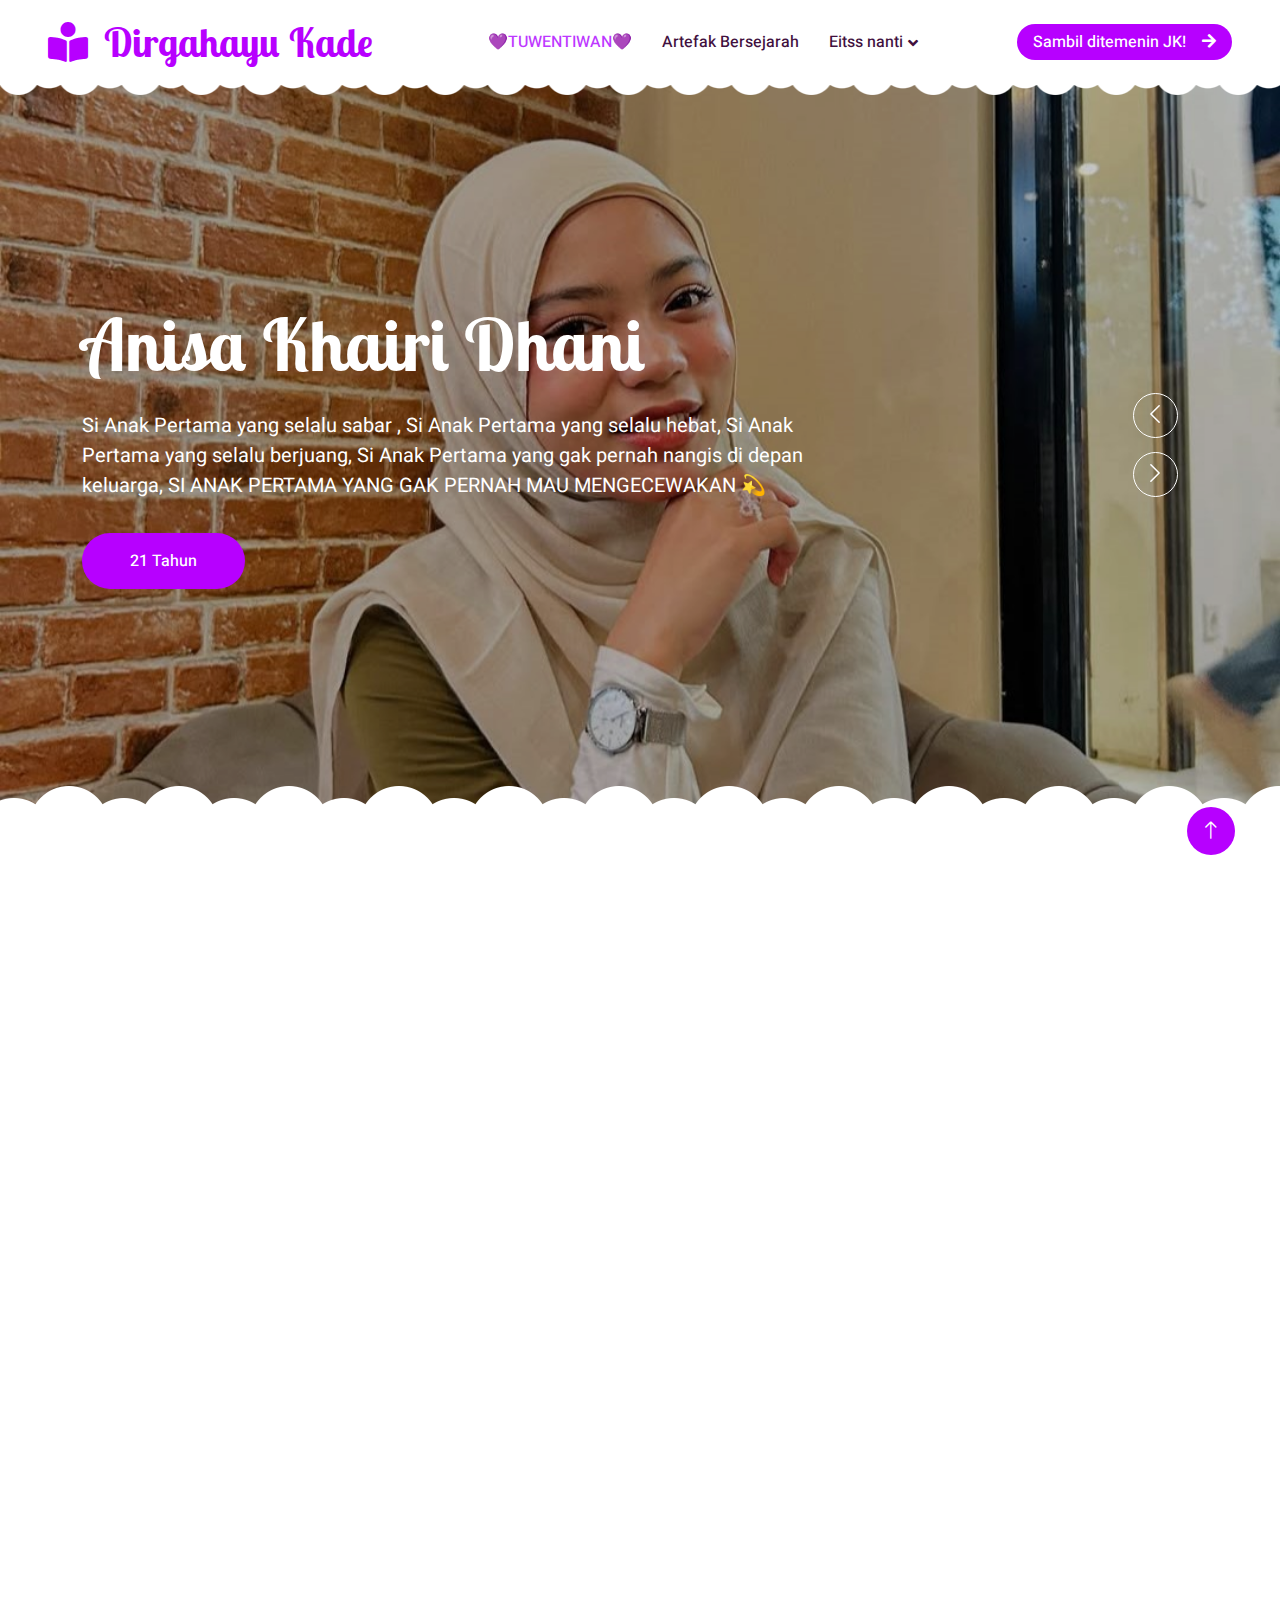
<file: index.html>
<!DOCTYPE html>
<html lang="en">

<head>
    <meta charset="utf-8">
    <title>KADE EIGHT ULANG TAHUN 💛</title>
    <meta content="width=device-width, initial-scale=1.0" name="viewport">
    <meta content="" name="keywords">
    <meta content="" name="description">

    <!-- Favicon -->
    <link href="img/favicon.ico" rel="icon">

    <!-- Google Web Fonts -->
    <link rel="preconnect" href="https://fonts.googleapis.com">
    <link rel="preconnect" href="https://fonts.gstatic.com" crossorigin>
    <link href="https://fonts.googleapis.com/css2?family=Heebo:wght@400;500;600&family=Inter:wght@600&family=Lobster+Two:wght@700&display=swap" rel="stylesheet">
    
    <!-- Icon Font Stylesheet -->
    <link href="https://cdnjs.cloudflare.com/ajax/libs/font-awesome/5.10.0/css/all.min.css" rel="stylesheet">
    <link href="https://cdn.jsdelivr.net/npm/bootstrap-icons@1.4.1/font/bootstrap-icons.css" rel="stylesheet">

    <!-- Libraries Stylesheet -->
    <link href="lib/animate/animate.min.css" rel="stylesheet">
    <link href="lib/owlcarousel/assets/owl.carousel.min.css" rel="stylesheet">

    <!-- Customized Bootstrap Stylesheet -->
    <link href="css/bootstrap.min.css" rel="stylesheet">

    <!-- Template Stylesheet -->
    <link href="css/style.css" rel="stylesheet">
</head>

<body>
    <div class="container-xxl bg-white p-0">
        <!-- Spinner Start -->
        <div id="spinner" class="show bg-white position-fixed translate-middle w-100 vh-100 top-50 start-50 d-flex align-items-center justify-content-center">
            <div class="spinner-border text-primary" style="width: 3rem; height: 3rem;" role="status">
                <span class="sr-only">Loading...</span>
            </div>
        </div>
        <!-- Spinner End -->


        <!-- Navbar Start -->
        <nav class="navbar navbar-expand-lg bg-white navbar-light sticky-top px-4 px-lg-5 py-lg-0">
            <a href="index.html" class="navbar-brand">
                <h1 class="m-0 text-primary"><i class="fa fa-book-reader me-3"></i>Dirgahayu Kade</h1>
            </a>
            <button type="button" class="navbar-toggler" data-bs-toggle="collapse" data-bs-target="#navbarCollapse">
                <span class="navbar-toggler-icon"></span>
            </button>
            <div class="collapse navbar-collapse" id="navbarCollapse">
                <div class="navbar-nav mx-auto">
                    <a href="index.html" class="nav-item nav-link active">💜TUWENTIWAN💜</a>
                    <a href="about.html" class="nav-item nav-link">Artefak Bersejarah</a>
                    <!-- <a href="classes.html" class="nav-item nav-link">Teachers</a> -->
                    <div class="nav-item dropdown">
                        <a href="#" class="nav-link dropdown-toggle" data-bs-toggle="dropdown">Eitss nanti</a>
                        <div class="dropdown-menu rounded-0 rounded-bottom border-0 shadow-sm m-0">
                            <a href="" class="dropdown-item">Eitss nanti</a>
                            <a href="" class="dropdown-item">Eitss nanti</a>
                            <a href="" class="dropdown-item">Eitss nanti</a>
                          <!--  <a href="appointment.html" class="dropdown-item">Make Appointment</a>
                            <a href="testimonial.html" class="dropdown-item">Testimonial</a>
                            <a href="404.html" class="dropdown-item">404 Error</a> -->
                        </div>
                    </div>
                    <!-- <a href="contact.html" class="nav-item nav-link">Contact Us</a> -->
                </div>
                <a href="https://youtu.be/dj0MgHYbFYI?si=7fsbF20L0xLS-o0Q" class="btn btn-primary rounded-pill px-3 d-none d-lg-block">Sambil ditemenin JK!<i class="fa fa-arrow-right ms-3"></i></a>
            </div>
        </nav>
        <!-- Navbar End -->


        <!-- Carousel Start -->
        <div class="container-fluid p-0 mb-5">
            <div class="owl-carousel header-carousel position-relative">
                <div class="owl-carousel-item position-relative">
                    <img class="img-fluid" src="img/kade1.jpg" alt=""> 
                    <div class="position-absolute top-0 start-0 w-100 h-100 d-flex align-items-center" style="background: rgba(0, 0, 0, .2);">
                        <div class="container">
                            <div class="row justify-content-start">
                                <div class="col-10 col-lg-8">
                                    <h1 class="display-2 text-white animated slideInDown mb-4">Anisa Khairi Dhani</h1>
                                    <p class="fs-5 fw-medium text-white mb-4 pb-2">Si Anak Pertama yang selalu sabar , Si Anak Pertama yang selalu hebat, Si Anak Pertama yang selalu berjuang, Si Anak Pertama yang gak pernah nangis di depan keluarga, SI ANAK PERTAMA YANG GAK PERNAH MAU MENGECEWAKAN 💫 </p>
                                    <a href="about.html" class="btn btn-primary rounded-pill py-sm-3 px-sm-5 me-3 animated slideInLeft">21 Tahun</a>
                                    <!-- <a href="classes.html" class="btn btn-dark rounded-pill py-sm-3 px-sm-5 animated slideInRight">Our Classes</a> -->
                                </div>
                            </div>
                        </div>
                    </div>
                </div>
                <div class="owl-carousel-item position-relative">
                    <img class="img-fluid" src="img/kade2.jpg" alt="">
                    <div class="position-absolute top-0 start-0 w-100 h-100 d-flex align-items-center" style="background: rgba(0, 0, 0, .2);">
                        <div class="container">
                            <div class="row justify-content-start">
                                <div class="col-10 col-lg-8">
                                    <h1 class="display-2 text-white animated slideInDown mb-4">Anisa Khairi Dhani</h1>
                                    <p class="fs-5 fw-medium text-white mb-4 pb-2">Ini dia, segala hal dilakuin gak ada setopnya, orangnya gak pernah banget bersikap "cold" asli dah, selalu senyum di setiap keadaan, selalu melakukan hal dengan maksimal, SUMPAH BANGGA BANGET GW SAMA KEMBANG BUNGA BOJONG INI🔥</p>
                                    <a href="about.html" class="btn btn-primary rounded-pill py-sm-3 px-sm-5 me-3 animated slideInLeft">21 Tahun</a>
                                    <!-- <a href="classes.html" class="btn btn-dark rounded-pill py-sm-3 px-sm-5 animated slideInRight">Our Classes</a> -->
                                </div>
                            </div>
                        </div>
                    </div>
                </div>
            </div>
        </div>
        <!-- Carousel End -->

        <!-- About Start -->
        <div class="container-xxl py-5">
            <div class="container">
                <div class="row g-5 align-items-center">
                    <div class="col-lg-6 wow fadeInUp" data-wow-delay="0.1s">
                        <h1 class="mb-4">Word Word buat Kade🤩</h1>
                        <p style="text-align: justify;">Ya ampun akhirnya 21 tahun dek! gw setiap ngeliat lu bawaannya kek "jir ni anak keren banget ga pernah ada jeda" kaya gas terosss, ga cuma jalan" yang gas tapi pengalaman, kerja keras, dan segala aspek dah, gokil cok ni anak. Seneng banget gweh di bulan" 2025 ini kita bisa spending time lebih banyak huhu senang sekali, gw belajar banyak hal loh dari lu, mulai dari soft spoken, manner, klakson, sampe toxic di jalanan wkwk.</p>
                        <p style="text-align: justify;" class="mb-4">Selamat bertambah usia ya eit, semoga di umur 21 tahun ini, lu semakin diberi kelancaran, dilancarkan rezekinya, semakin <i>pretty</i>, selalu membanggakan orang tua, lulus tepat waktu, dan yang penting selalu menjadi kebanggan keluarga dan beztie yang baikk. Thankss loh eit lo udah selalu support dalam banyak hal dan menjadi salah satu orang dalam menuju kesuksesan gww, LOPE EITTT 💜✨ </p>
                        <div class="row g-4 align-items-center"> 
                            <div class="col-sm-6">
                              <a class="btn btn-primary rounded-pill py-3 px-5" href="about.html">Pencet GWW :3</a>
                            </div>
                            <div class="col-sm-6">
                                <div class="d-flex align-items-center">
                                    <img class="rounded-circle flex-shrink-0" src="img/kade3.jpg" alt="" style="width: 45px; height: 45px;">
                                    <div class="ms-3">
                                        <h6 class="text-primary mb-1">Anisa Khairi Dhani</h6>
                                        <small>Menteri Kelautan</small> ->
                                    </div>
                                </div>
                            </div>
                        </div>
                    </div>
                    <div class="col-lg-6 about-img wow fadeInUp" data-wow-delay="0.5s">
                        <div class="row">
                            <div class="col-12 text-center">
                                <img class="img-fluid w-75 rounded-circle bg-light p-3" src="img/kade4.jpg" alt="">
                            </div>
                            <div class="col-6 text-start" style="margin-top: -150px;">
                                <img class="img-fluid w-100 rounded-circle bg-light p-3" src="img/eit1.jpg" alt="">
                            </div>
                            <div class="col-6 text-end" style="margin-top: -150px;">
                                <img class="img-fluid w-100 rounded-circle bg-light p-3" src="img/bareng9.jpg" alt="">
                            </div>
                        </div>
                    </div>
                </div>
            </div>
        </div>
        <!-- About End -->

        <!-- Facilities Start -->
        <div class="container-xxl py-5">
            <div class="container">
                <div class="text-center mx-auto mb-5 wow fadeInUp" data-wow-delay="0.1s" style="max-width: 600px;">
                    <h1 class="mb-3">Kade pengennya...</h1>
                    <p>Katanya sih dia mau</p>
                </div>
                <div class="row g-4">
                    <div class="col-lg-3 col-sm-6 wow fadeInUp" data-wow-delay="0.1s">
                        <div class="facility-item">
                            <div class="facility-icon bg-primary">
                                <span class="bg-primary"></span>
                                <i class="fa fa-bus-alt fa-3x text-primary"></i>
                                <span class="bg-primary"></span>
                            </div>
                            <div class="facility-text bg-primary">
                                <h3 class="text-primary mb-3">Pindah ke Malaysia</h3>
                                <p class="mb-0">Kalo kata gw sih gasin ye, 2 tahun lagi bisa lah ya, eh apa setahun lagi?</p>
                            </div>
                        </div>
                    </div>
                    <div class="col-lg-3 col-sm-6 wow fadeInUp" data-wow-delay="0.3s">
                        <div class="facility-item">
                            <div class="facility-icon bg-success">
                                <span class="bg-success"></span>
                                <i class="fa fa-futbol fa-3x text-success"></i>
                                <span class="bg-success"></span>
                            </div>
                            <div class="facility-text bg-success">
                                <h3 class="text-success mb-3">Jadi Ambassador Wardah</h3>
                                <p class="mb-0">@wardah tolong dong gadis segacor ini masa ga lo tengok</p>
                            </div>
                        </div>
                    </div>
                    <div class="col-lg-3 col-sm-6 wow fadeInUp" data-wow-delay="0.5s">
                        <div class="facility-item">
                            <div class="facility-icon bg-warning">
                                <span class="bg-warning"></span>
                                <i class="fa fa-home fa-3x text-warning"></i>
                                <span class="bg-warning"></span>
                            </div>
                            <div class="facility-text bg-warning">
                                <h3 class="text-warning mb-3">MOBIL DARI DUIT SEDNIRI COI</h3>
                                <p class="mb-0">yok lah kita kan udah berprogress banget ini otw...</p>
                            </div>
                        </div>
                    </div>
                    <div class="col-lg-3 col-sm-6 wow fadeInUp" data-wow-delay="0.7s">
                        <div class="facility-item">
                            <div class="facility-icon bg-info">
                                <span class="bg-info"></span>
                                <i class="fa fa-chalkboard-teacher fa-3x text-info"></i>
                                <span class="bg-info"></span>
                            </div>
                            <div class="facility-text bg-info">
                                <h3 class="text-info mb-3">SKRIPSI DAN JEPANG</h3>
                                <p class="mb-0">SEMOGA PROGRESS PERJALANAN INI SEPERTI JALAN TOL🛣️</p>
                            </div>
                        </div>
                    </div>
                </div>
            </div>
        </div>
        <!-- Facilities End -->


        


        <!-- Call To Action Start
        <div class="container-xxl py-5">
            <div class="container">
                <div class="bg-light rounded">
                    <div class="row g-0">
                        <div class="col-lg-6 wow fadeIn" data-wow-delay="0.1s" style="min-height: 400px;">
                            <div class="position-relative h-100">
                                <img class="position-absolute w-100 h-100 rounded" src="img/call-to-action.jpg" style="object-fit: cover;">
                            </div>
                        </div>
                        <div class="col-lg-6 wow fadeIn" data-wow-delay="0.5s">
                            <div class="h-100 d-flex flex-column justify-content-center p-5">
                                <h1 class="mb-4">Become A Teacher</h1>
                                <p class="mb-4">Tempor erat elitr rebum at clita. Diam dolor diam ipsum sit. Aliqu diam amet diam et eos.
                                    Clita erat ipsum et lorem et sit, sed stet lorem sit clita duo justo magna dolore erat amet
                                </p>
                                <a class="btn btn-primary py-3 px-5" href="">Get Started Now<i class="fa fa-arrow-right ms-2"></i></a>
                            </div>
                        </div>
                    </div>
                </div>
            </div>
        </div>
        Call To Action End -->


        <!-- Classes Start -->
        <div class="container-xxl py-5">
            <div class="container">
                <div class="text-center mx-auto mb-5 wow fadeInUp" data-wow-delay="0.1s" style="max-width: 600px;">
                    <h1 class="mb-3">Core Memory</h1>
                    <p>Udah 9 tahun kenal ni anak, ada aja kelakuannya coy!</p>
                </div>
                <div class="row g-4">
                    <div class="col-lg-4 col-md-6 wow fadeInUp" data-wow-delay="0.1s">
                        <div class="classes-item">
                            <div class="bg-light rounded-circle w-75 mx-auto p-3">
                                <img class="img-fluid rounded-circle" src="img/jebol.jpg" alt="">
                            </div>
                            <div class="bg-light rounded p-4 pt-5 mt-n5">
                                <a class="d-block text-center h3 mt-3 mb-4" href="">Sepatu Jebol</a>
                                <div class="d-flex align-items-center justify-content-between mb-4">
                                    <div class="d-flex align-items-center">
                                        <!-- <img class="rounded-circle flex-shrink-0" alt="" style="width: 45px; height: 45px;"> -->
                                        <div class="ms-3">
                                            <h6 class="text-primary mb-1"></h6>
                                            <small></small>
                                        </div>
                                    </div>
                                   <!-- <span class="bg-primary text-white rounded-pill py-2 px-3" href="">$99</span> -->
                                </div>
                                <div class="row g-1">
                                    <div class="col-4">
                                        <div class="border-top border-3 border-primary pt-2">
                                            <h6 class="text-primary mb-1">Profesi:</h6>
                                            <small>ANAK BDP </small>
                                        </div>
                                    </div>
                                    <div class="col-4">
                                        <div class="border-top border-3 border-success pt-2">
                                            <h6 class="text-success mb-1">Pengalaman:</h6>
                                            <small>Sol Sepatu Lepas Abis Nyemplung Kolam</small>
                                        </div>
                                    </div>
                                    <div class="col-4">
                                        <div class="border-top border-3 border-warning pt-2">
                                            <h6 class="text-warning mb-1">Ulasan:</h6>
                                            <small>4.2</small>
                                        </div>
                                    </div>
                                </div>
                            </div>
                        </div>
                    </div>
                    <div class="col-lg-4 col-md-6 wow fadeInUp" data-wow-delay="0.3s">
                        <div class="classes-item">
                            <div class="bg-light rounded-circle w-75 mx-auto p-3">
                                <img class="img-fluid rounded-circle" src="img/kade5.jpg" alt="">
                            </div>
                            <div class="bg-light rounded p-4 pt-5 mt-n5">
                                <a class="d-block text-center h3 mt-3 mb-4" href="">Perwakilan Jurusan COI</a>
                                <div class="d-flex align-items-center justify-content-between mb-4">
                                    <div class="d-flex align-items-center">
                                        <!-- <img class="rounded-circle flex-shrink-0" src="img/rischaprof.jpg" alt="" style="width: 45px; height: 45px;"> -->
                                        <div class="ms-3">
                                            <h6 class="text-primary mb-1"></h6>
                                            <small></small>
                                        </div>
                                    </div>
                                    <!-- <span class="bg-primary text-white rounded-pill py-2 px-3" href="">$99</span> -->
                                </div>
                                <div class="row g-1">
                                    <div class="col-4">
                                        <div class="border-top border-3 border-primary pt-2">
                                            <h6 class="text-primary mb-1">Profesi:</h6>
                                            <small>Miss IPB</small>
                                        </div>
                                    </div>
                                    <div class="col-4">
                                        <div class="border-top border-3 border-success pt-2">
                                            <h6 class="text-success mb-1">Pengalaman:</h6>
                                            <small>Jadi Miss IPB, besoknya langsung masuk kampus pagi</small>
                                        </div>
                                    </div>
                                    <div class="col-4">
                                        <div class="border-top border-3 border-warning pt-2">
                                            <h6 class="text-warning mb-1">Ulasan:</h6>
                                            <small>4.7</small>
                                        </div>
                                    </div>
                                </div>
                            </div>
                        </div>
                    </div>
                    <div class="col-lg-4 col-md-6 wow fadeInUp" data-wow-delay="0.5s">
                        <div class="classes-item">
                            <div class="bg-light rounded-circle w-75 mx-auto p-3">
                                <img class="img-fluid rounded-circle" src="img/jepang.jpg" alt="">
                            </div>
                            <div class="bg-light rounded p-4 pt-5 mt-n5">
                                <a class="d-block text-center h3 mt-3 mb-4" href="">Magang ke Jepang Gila🔥</a>
                                <div class="d-flex align-items-center justify-content-between mb-4">
                                    <div class="d-flex align-items-center">
                                        <!-- <img class="rounded-circle flex-shrink-0" src="img/caca9.jpg" alt="" style="width: 45px; height: 45px;"> -->
                                        <div class="ms-3">
                                            <h6 class="text-primary mb-1"></h6>
                                            <small></small>
                                        </div>
                                    </div>
                                    <!-- <span class="bg-primary text-white rounded-pill py-2 px-3" href="">$99</span> -->
                                </div>
                                <div class="row g-1">
                                    <div class="col-4">
                                        <div class="border-top border-3 border-primary pt-2">
                                            <h6 class="text-primary mb-1">Profesi:</h6>
                                            <small>Warga Jepang</small>
                                        </div>
                                    </div>
                                    <div class="col-4">
                                        <div class="border-top border-3 border-success pt-2">
                                            <h6 class="text-success mb-1">Pengalaman:</h6>
                                            <small>Itadakimasss, gimana ga bangga coba, ABROAD KE JEPANG?!</small>
                                        </div>
                                    </div>
                                    <div class="col-4">
                                        <div class="border-top border-3 border-warning pt-2">
                                            <h6 class="text-warning mb-1">Ulasan:</h6>
                                            <small>5.0</small>
                                        </div>
                                    </div>
                                </div>
                            </div>
                        </div>
                    </div>
                   <!-- <div class="col-lg-4 col-md-6 wow fadeInUp" data-wow-delay="0.1s">
                        <div class="classes-item">
                            <div class="bg-light rounded-circle w-75 mx-auto p-3">
                                <img class="img-fluid rounded-circle" src="img/classes-4.jpg" alt="">
                            </div>
                            <div class="bg-light rounded p-4 pt-5 mt-n5">
                                <a class="d-block text-center h3 mt-3 mb-4" href="">Language & Speaking</a>
                                <div class="d-flex align-items-center justify-content-between mb-4">
                                    <div class="d-flex align-items-center">
                                        <img class="rounded-circle flex-shrink-0" src="img/user.jpg" alt="" style="width: 45px; height: 45px;">
                                        <div class="ms-3">
                                            <h6 class="text-primary mb-1">Jhon Doe</h6>
                                            <small>Teacher</small>
                                        </div>
                                    </div>
                                    <span class="bg-primary text-white rounded-pill py-2 px-3" href="">$99</span>
                                </div>
                                <div class="row g-1">
                                    <div class="col-4">
                                        <div class="border-top border-3 border-primary pt-2">
                                            <h6 class="text-primary mb-1">Age:</h6>
                                            <small>3-5 Years</small>
                                        </div>
                                    </div>
                                    <div class="col-4">
                                        <div class="border-top border-3 border-success pt-2">
                                            <h6 class="text-success mb-1">Time:</h6>
                                            <small>9-10 AM</small>
                                        </div>
                                    </div>
                                    <div class="col-4">
                                        <div class="border-top border-3 border-warning pt-2">
                                            <h6 class="text-warning mb-1">Capacity:</h6>
                                            <small>30 Kids</small>
                                        </div>
                                    </div>
                                </div>
                            </div>
                        </div>
                    </div>
                    <div class="col-lg-4 col-md-6 wow fadeInUp" data-wow-delay="0.3s">
                        <div class="classes-item">
                            <div class="bg-light rounded-circle w-75 mx-auto p-3">
                                <img class="img-fluid rounded-circle" src="img/classes-5.jpg" alt="">
                            </div>
                            <div class="bg-light rounded p-4 pt-5 mt-n5">
                                <a class="d-block text-center h3 mt-3 mb-4" href="">Religion & History</a>
                                <div class="d-flex align-items-center justify-content-between mb-4">
                                    <div class="d-flex align-items-center">
                                        <img class="rounded-circle flex-shrink-0" src="img/user.jpg" alt="" style="width: 45px; height: 45px;">
                                        <div class="ms-3">
                                            <h6 class="text-primary mb-1">Jhon Doe</h6>
                                            <small>Teacher</small>
                                        </div>
                                    </div>
                                    <span class="bg-primary text-white rounded-pill py-2 px-3" href="">$99</span>
                                </div>
                                <div class="row g-1">
                                    <div class="col-4">
                                        <div class="border-top border-3 border-primary pt-2">
                                            <h6 class="text-primary mb-1">Age:</h6>
                                            <small>3-5 Years</small>
                                        </div>
                                    </div>
                                    <div class="col-4">
                                        <div class="border-top border-3 border-success pt-2">
                                            <h6 class="text-success mb-1">Time:</h6>
                                            <small>9-10 AM</small>
                                        </div>
                                    </div>
                                    <div class="col-4">
                                        <div class="border-top border-3 border-warning pt-2">
                                            <h6 class="text-warning mb-1">Capacity:</h6>
                                            <small>30 Kids</small>
                                        </div>
                                    </div>
                                </div>
                            </div>
                        </div>
                    </div>
                    <div class="col-lg-4 col-md-6 wow fadeInUp" data-wow-delay="0.5s">
                        <div class="classes-item">
                            <div class="bg-light rounded-circle w-75 mx-auto p-3">
                                <img class="img-fluid rounded-circle" src="img/classes-6.jpg" alt="">
                            </div>
                            <div class="bg-light rounded p-4 pt-5 mt-n5">
                                <a class="d-block text-center h3 mt-3 mb-4" href="">General Knowledge</a>
                                <div class="d-flex align-items-center justify-content-between mb-4">
                                    <div class="d-flex align-items-center">
                                        <img class="rounded-circle flex-shrink-0" src="img/user.jpg" alt="" style="width: 45px; height: 45px;">
                                        <div class="ms-3">
                                            <h6 class="text-primary mb-1">Jhon Doe</h6>
                                            <small>Teacher</small>
                                        </div>
                                    </div>
                                    <span class="bg-primary text-white rounded-pill py-2 px-3" href="">$99</span>
                                </div>
                                <div class="row g-1">
                                    <div class="col-4">
                                        <div class="border-top border-3 border-primary pt-2">
                                            <h6 class="text-primary mb-1">Age:</h6>
                                            <small>3-5 Years</small>
                                        </div>
                                    </div>
                                    <div class="col-4">
                                        <div class="border-top border-3 border-success pt-2">
                                            <h6 class="text-success mb-1">Time:</h6>
                                            <small>9-10 AM</small>
                                        </div>
                                    </div>
                                    <div class="col-4">
                                        <div class="border-top border-3 border-warning pt-2">
                                            <h6 class="text-warning mb-1">Capacity:</h6>
                                            <small>30 Kids</small> -->
                                        </div>
                                    </div>
                                </div>
                            </div>
                        </div>
                    </div>
                </div>
            </div>
        </div>
        <!-- Classes End -->


        <!-- Appointment Start
        <div class="container-xxl py-5">
            <div class="container">
                <div class="bg-light rounded">
                    <div class="row g-0">
                        <div class="col-lg-6 wow fadeIn" data-wow-delay="0.1s">
                            <div class="h-100 d-flex flex-column justify-content-center p-5">
                                <h1 class="mb-4">Make Appointment</h1>
                                <form>
                                    <div class="row g-3">
                                        <div class="col-sm-6">
                                            <div class="form-floating">
                                                <input type="text" class="form-control border-0" id="gname" placeholder="Gurdian Name">
                                                <label for="gname">Gurdian Name</label>
                                            </div>
                                        </div>
                                        <div class="col-sm-6">
                                            <div class="form-floating">
                                                <input type="email" class="form-control border-0" id="gmail" placeholder="Gurdian Email">
                                                <label for="gmail">Gurdian Email</label>
                                            </div>
                                        </div>
                                        <div class="col-sm-6">
                                            <div class="form-floating">
                                                <input type="text" class="form-control border-0" id="cname" placeholder="Child Name">
                                                <label for="cname">Child Name</label>
                                            </div>
                                        </div>
                                        <div class="col-sm-6">
                                            <div class="form-floating">
                                                <input type="text" class="form-control border-0" id="cage" placeholder="Child Age">
                                                <label for="cage">Child Age</label>
                                            </div>
                                        </div>
                                        <div class="col-12">
                                            <div class="form-floating">
                                                <textarea class="form-control border-0" placeholder="Leave a message here" id="message" style="height: 100px"></textarea>
                                                <label for="message">Message</label>
                                            </div>
                                        </div>
                                        <div class="col-12">
                                            <button class="btn btn-primary w-100 py-3" type="submit">Submit</button>
                                        </div>
                                    </div>
                                </form>
                            </div>
                        </div>
                        <div class="col-lg-6 wow fadeIn" data-wow-delay="0.5s" style="min-height: 400px;">
                            <div class="position-relative h-100">
                                <img class="position-absolute w-100 h-100 rounded" src="img/appointment.jpg" style="object-fit: cover;">
                            </div>
                        </div>
                    </div>
                </div>
            </div>
        </div>
        Appointment End -->


        <!-- Team Start -->
        <!-- <div class="container-xxl py-5">
            <div class="container">
                <div class="text-center mx-auto mb-5 wow fadeInUp" data-wow-delay="0.1s" style="max-width: 600px;">
                    <h1 class="mb-3">Pembimbing Kelas</h1>
                    <p> Temui pembimbing kelas kami yang siap memberikan dukungan personal kepada siswa disleksia. 
                        Siap membantu membangun strategi belajar efektif, memfasilitasi sesi bimbingan, dan memastikan setiap siswa berkembang sesuai dengan potensinya.</p>
                </div>
                <div class="row g-4">
                    <div class="col-lg-4 col-md-6 wow fadeInUp" data-wow-delay="0.1s">
                        <div class="team-item position-relative">
                            <img class="img-fluid rounded-circle w-75" src="img/rischa.jpg" alt="">
                            <div class="team-text">
                                <h3>Rischa Fitria</h3>
                                <p>Guru</p>
                                <div class="d-flex align-items-center">
                                    <a class="btn btn-square btn-primary mx-1" href=""><i class="fab fa-facebook-f"></i></a>
                                    <a class="btn btn-square btn-primary  mx-1" href=""><i class="fab fa-twitter"></i></a>
                                    <a class="btn btn-square btn-primary  mx-1" href=""><i class="fab fa-instagram"></i></a>
                                </div>
                            </div>
                        </div>
                    </div>
                    <div class="col-lg-4 col-md-6 wow fadeInUp" data-wow-delay="0.3s">
                        <div class="team-item position-relative">
                            <img class="img-fluid rounded-circle w-75" src="img/dwi.jpg" alt="">
                            <div class="team-text">
                                <h3>Dwi Rizki</h3>
                                <p>Guru</p>
                                <div class="d-flex align-items-center">
                                    <a class="btn btn-square btn-primary mx-1" href=""><i class="fab fa-facebook-f"></i></a>
                                    <a class="btn btn-square btn-primary  mx-1" href=""><i class="fab fa-twitter"></i></a>
                                    <a class="btn btn-square btn-primary  mx-1" href=""><i class="fab fa-instagram"></i></a>
                                </div>
                            </div>
                        </div>
                    </div>
                    <div class="col-lg-4 col-md-6 wow fadeInUp" data-wow-delay="0.5s">
                        <div class="team-item position-relative">
                            <img class="img-fluid rounded-circle w-75" src="img/raisa.jpg" alt="">
                            <div class="team-text">
                                <h3>Raisa Ammara</h3>
                                <p>Guru</p>
                                <div class="d-flex align-items-center">
                                    <a class="btn btn-square btn-primary mx-1" href=""><i class="fab fa-facebook-f"></i></a>
                                    <a class="btn btn-square btn-primary  mx-1" href=""><i class="fab fa-twitter"></i></a>
                                    <a class="btn btn-square btn-primary  mx-1" href=""><i class="fab fa-instagram"></i></a>
                                </div>
                            </div>
                        </div>
                    </div>
                </div>
            </div>
        </div> -->
        <!-- Team End -->


        <!-- Testimonial Start -->
        <div class="container-xxl py-5">
            <div class="container">
                <div class="text-center mx-auto mb-5 wow fadeInUp" data-wow-delay="0.1s" style="max-width: 600px;">
                    <h1 class="mb-3">Kata Mereka!</h1>
                    <p>Gw sampe bisa ngontak org" favorit lu nih, katanya gini</p>
                </div>
                <div class="owl-carousel testimonial-carousel wow fadeInUp" data-wow-delay="0.1s">
                    <div class="testimonial-item bg-light rounded p-5">
                        <p class="fs-5">Annyeonghaseyo, my chingu hbd ya! ga nyangka bertahun" biasin aku, sini main ke seoul</p>
                        <div class="d-flex align-items-center bg-white me-n5" style="border-radius: 50px 0 0 50px;">
                            <img class="img-fluid flex-shrink-0 rounded-circle" src="img/jk.jpg" style="width: 90px; height: 90px;">
                            <div class="ps-3">
                                <h3 class="mb-1">Jungkook</h3>
                                <span>BTS</span>
                            </div>
                            <i class="fa fa-quote-right fa-3x text-primary ms-auto d-none d-sm-flex"></i>
                        </div>
                    </div>
                    <div class="testimonial-item bg-light rounded p-5">
                        <p class="fs-5">Halooo kadee selamat ulang tahun yaa, sukses selalu✨</p>
                        <div class="d-flex align-items-center bg-white me-n5" style="border-radius: 50px 0 0 50px;">
                            <img class="img-fluid flex-shrink-0 rounded-circle" src="img/iu.jpg" style="width: 90px; height: 90px;">
                            <div class="ps-3">
                                <h3 class="mb-1">IU</h3>
                                <span>Kakak Twins</span>
                            </div>
                            <i class="fa fa-quote-right fa-3x text-primary ms-auto d-none d-sm-flex"></i>
                        </div>
                    </div>
                    <div class="testimonial-item bg-light rounded p-5">
                        <p class="fs-5">Hbd ya, kami tunggu kehadiran anda.</p>
                        <div class="d-flex align-items-center bg-white me-n5" style="border-radius: 50px 0 0 50px;">
                            <img class="img-fluid flex-shrink-0 rounded-circle" src="img/kkp.png" style="width: 90px; height: 90px;">
                            <div class="ps-3">
                                <h3 class="mb-1">KKP</h3>
                                <span>Tempat kerja kade</span>
                            </div>
                            <i class="fa fa-quote-right fa-3x text-primary ms-auto d-none d-sm-flex"></i>
                        </div>
                    </div>
                </div>
            </div>
        </div>
        <!-- Testimonial End -->


        <!-- Footer Start -->
        <!-- <div class="container-fluid bg-dark text-white-50 footer pt-5 mt-5 wow fadeIn" data-wow-delay="0.1s">
            <div class="container py-5">
                <div class="row g-5">
                    <div class="col-lg-3 col-md-6">
                        <h3 class="text-white mb-4">Get In Touch</h3>
                        <p class="mb-2"><i class="fa fa-map-marker-alt me-3"></i>123 Street, New York, USA</p>
                        <p class="mb-2"><i class="fa fa-phone-alt me-3"></i>+012 345 67890</p>
                        <p class="mb-2"><i class="fa fa-envelope me-3"></i>info@example.com</p>
                        <div class="d-flex pt-2">
                            <a class="btn btn-outline-light btn-social" href=""><i class="fab fa-twitter"></i></a>
                            <a class="btn btn-outline-light btn-social" href=""><i class="fab fa-facebook-f"></i></a>
                            <a class="btn btn-outline-light btn-social" href=""><i class="fab fa-youtube"></i></a>
                            <a class="btn btn-outline-light btn-social" href=""><i class="fab fa-linkedin-in"></i></a>
                        </div>
                    </div>
                    <div class="col-lg-3 col-md-6">
                        <h3 class="text-white mb-4">Quick Links</h3>
                        <a class="btn btn-link text-white-50" href="">About Us</a>
                        <a class="btn btn-link text-white-50" href="">Contact Us</a>
                        <a class="btn btn-link text-white-50" href="">Our Services</a>
                        <a class="btn btn-link text-white-50" href="">Privacy Policy</a>
                        <a class="btn btn-link text-white-50" href="">Terms & Condition</a>
                    </div>
                    <div class="col-lg-3 col-md-6">
                        <h3 class="text-white mb-4">Photo Gallery</h3>
                        <div class="row g-2 pt-2">
                            <div class="col-4">
                                <img class="img-fluid rounded bg-light p-1" src="img/classes-1.jpg" alt="">
                            </div>
                            <div class="col-4">
                                <img class="img-fluid rounded bg-light p-1" src="img/classes-2.jpg" alt="">
                            </div>
                            <div class="col-4">
                                <img class="img-fluid rounded bg-light p-1" src="img/classes-3.jpg" alt="">
                            </div>
                            <div class="col-4">
                                <img class="img-fluid rounded bg-light p-1" src="img/classes-4.jpg" alt="">
                            </div>
                            <div class="col-4">
                                <img class="img-fluid rounded bg-light p-1" src="img/classes-5.jpg" alt="">
                            </div>
                            <div class="col-4">
                                <img class="img-fluid rounded bg-light p-1" src="img/classes-6.jpg" alt="">
                            </div>
                        </div>
                    </div>
                    <div class="col-lg-3 col-md-6">
                        <h3 class="text-white mb-4">Newsletter</h3>
                        <p>Dolor amet sit justo amet elitr clita ipsum elitr est.</p>
                        <div class="position-relative mx-auto" style="max-width: 400px;">
                            <input class="form-control bg-transparent w-100 py-3 ps-4 pe-5" type="text" placeholder="Your email">
                            <button type="button" class="btn btn-primary py-2 position-absolute top-0 end-0 mt-2 me-2">SignUp</button>
                        </div>
                    </div>
                </div>
            </div>
            <div class="container">
                <div class="copyright">
                    <div class="row">
                        <div class="col-md-6 text-center text-md-start mb-3 mb-md-0">
                            &copy; <a class="border-bottom" href="#">Your Site Name</a>, All Right Reserved.  -->
							
							<!--/*** This template is free as long as you keep the footer author’s credit link/attribution link/backlink. If you'd like to use the template without the footer author’s credit link/attribution link/backlink, you can purchase the Credit Removal License from "https://htmlcodex.com/credit-removal". Thank you for your support. ***/-->
							<!-- Designed By <a class="border-bottom" href="https://htmlcodex.com">HTML Codex</a>
                        </div>
                        <div class="col-md-6 text-center text-md-end">
                            <div class="footer-menu">
                                <a href="">Home</a>
                                <a href="">Cookies</a>
                                <a href="">Help</a>
                                <a href="">FQAs</a>
                            </div>
                        </div>
                    </div>
                </div>
            </div>
        </div> -->
        <!-- Footer End -->


        <!-- Back to Top -->
        <a href="#" class="btn btn-lg btn-primary btn-lg-square back-to-top"><i class="bi bi-arrow-up"></i></a>
    </div>

    <!-- JavaScript Libraries -->
    <script src="https://code.jquery.com/jquery-3.4.1.min.js"></script>
    <script src="https://cdn.jsdelivr.net/npm/bootstrap@5.0.0/dist/js/bootstrap.bundle.min.js"></script>
    <script src="lib/wow/wow.min.js"></script>
    <script src="lib/easing/easing.min.js"></script>
    <script src="lib/waypoints/waypoints.min.js"></script>
    <script src="lib/owlcarousel/owl.carousel.min.js"></script>

    <!-- Template Javascript -->
    <script src="js/main.js"></script>
</body>

</html>
</file>
<file: css/style.css>
/********** Template CSS **********/
:root {
    --primary: hsl(280, 100%, 61%);
    --light: #FFF5F3;
    --dark: hsl(304, 60%, 16%);
}

.back-to-top {
    position: fixed;
    display: none;
    right: 45px;
    bottom: 45px;
    z-index: 99;
}


/*** Spinner ***/
#spinner {
    opacity: 0;
    visibility: hidden;
    transition: opacity .5s ease-out, visibility 0s linear .5s;
    z-index: 99999;
}

#spinner.show {
    transition: opacity .5s ease-out, visibility 0s linear 0s;
    visibility: visible;
    opacity: 1;
}


/*** Button ***/
.btn {
    font-weight: 500;
    transition: .5s;
}

.btn.btn-primary {
    color: #FFFFFF;
}

.btn-square {
    width: 38px;
    height: 38px;
}

.btn-sm-square {
    width: 32px;
    height: 32px;
}

.btn-lg-square {
    width: 48px;
    height: 48px;
}

.btn-square,
.btn-sm-square,
.btn-lg-square {
    padding: 0;
    display: flex;
    align-items: center;
    justify-content: center;
    font-weight: normal;
    border-radius: 50px;
}


/*** Heading ***/
h1,
h2,
h3,
h4,
.h1,
.h2,
.h3,
.h4,
.display-1,
.display-2,
.display-3,
.display-4,
.display-5,
.display-6 {
    font-family: 'Lobster Two', cursive;
    font-weight: 700;
}

h5,
h6,
.h5,
.h6 {
    font-weight: 600;
}

.font-secondary {
    font-family: 'Lobster Two', cursive;
}


/*** Navbar ***/
.navbar .navbar-nav .nav-link {
    padding: 30px 15px;
    color: var(--dark);
    font-weight: 500;
    outline: none;
}

.navbar .navbar-nav .nav-link:hover,
.navbar .navbar-nav .nav-link.active {
    color: var(--primary);
}

.navbar.sticky-top {
    top: -100px;
    transition: .5s;
}

.navbar .dropdown-toggle::after {
    border: none;
    content: "\f107";
    font-family: "Font Awesome 5 Free";
    font-weight: 900;
    vertical-align: middle;
    margin-left: 5px;
    transition: .5s;
}

.navbar .dropdown-toggle[aria-expanded=true]::after {
    transform: rotate(-180deg);
}

@media (max-width: 991.98px) {
    .navbar .navbar-nav .nav-link  {
        margin-right: 0;
        padding: 10px 0;
    }

    .navbar .navbar-nav {
        margin-top: 15px;
        border-top: 1px solid #EEEEEE;
    }
}

@media (min-width: 992px) {
    .navbar .nav-item .dropdown-menu {
        display: block;
        top: calc(100% - 15px);
        margin-top: 0;
        opacity: 0;
        visibility: hidden;
        transition: .5s;
        
    }

    .navbar .nav-item:hover .dropdown-menu {
        top: 100%;
        visibility: visible;
        transition: .5s;
        opacity: 1;
    }
}


/*** Header ***/
.header-carousel::before,
.header-carousel::after,
.page-header::before,
.page-header::after {
    position: absolute;
    content: "";
    width: 100%;
    height: 10px;
    top: 0;
    left: 0;
    background: url(../img/bg-header-top.png) center center repeat-x;
    z-index: 1;
}

.header-carousel::after,
.page-header::after {
    height: 19px;
    top: auto;
    bottom: 0;
    background: url(../img/bg-header-bottom.png) center center repeat-x;
}

@media (max-width: 768px) {
    .header-carousel .owl-carousel-item {
        position: relative;
        min-height: 500px;
    }
    
    .header-carousel .owl-carousel-item img {
        position: absolute;
        width: 100%;
        height: 100%;
        object-fit: cover;
    }

    .header-carousel .owl-carousel-item p {
        font-size: 16px !important;
        font-weight: 400 !important;
    }

    .header-carousel .owl-carousel-item h1 {
        font-size: 30px;
        font-weight: 600;
    }
}

.header-carousel .owl-nav {
    position: absolute;
    top: 50%;
    right: 8%;
    transform: translateY(-50%);
    display: flex;
    flex-direction: column;
}

.header-carousel .owl-nav .owl-prev,
.header-carousel .owl-nav .owl-next {
    margin: 7px 0;
    width: 45px;
    height: 45px;
    display: flex;
    align-items: center;
    justify-content: center;
    color: #FFFFFF;
    background: transparent;
    border: 1px solid #FFFFFF;
    border-radius: 45px;
    font-size: 22px;
    transition: .5s;
}

.header-carousel .owl-nav .owl-prev:hover,
.header-carousel .owl-nav .owl-next:hover {
    background: var(--primary);
    border-color: var(--primary);
}

.page-header {
    background: linear-gradient(rgba(0, 0, 0, .2), rgba(0, 0, 0, .2)), url(../img/carousel-1.jpg) center center no-repeat;
    background-size: cover;
}

.breadcrumb-item + .breadcrumb-item::before {
    color: rgba(255, 255, 255, .5);
}


/*** Facility ***/
.facility-item .facility-icon {
    position: relative;
    margin: 0 auto;
    width: 100px;
    height: 100px;
    border-radius: 100px;
    display: flex;
    align-items: center;
    justify-content: center;
}

.facility-item .facility-icon::before {
    position: absolute;
    content: "";
    width: 100%;
    height: 100%;
    top: 0;
    left: 0;
    background: rgba(255, 255, 255, .9);
    transition: .5s;
    z-index: 1;
}

.facility-item .facility-icon span {
    position: absolute;
    content: "";
    width: 15px;
    height: 30px;
    top: 0;
    left: 0;
    border-radius: 50%;
}

.facility-item .facility-icon span:last-child {
    left: auto;
    right: 0;
}

.facility-item .facility-icon i {
    position: relative;
    z-index: 2;
}

.facility-item .facility-text {
    position: relative;
    min-height: 250px;
    padding: 30px;
    border-radius: 100%;
    display: flex;
    text-align: center;
    justify-content: center;
    flex-direction: column;
}

.facility-item .facility-text::before {
    position: absolute;
    content: "";
    width: 100%;
    height: 100%;
    top: 0;
    left: 0;
    background: rgba(255, 255, 255, .9);
    transition: .5s;
    z-index: 1;
}

.facility-item .facility-text * {
    position: relative;
    z-index: 2;
}

.facility-item:hover .facility-icon::before,
.facility-item:hover .facility-text::before {
    background: transparent;
}

.facility-item * {
    transition: .5s;
}

.facility-item:hover * {
    color: #FFFFFF !important;
}

.header-banner {
    display: flex;
    justify-content: center; /* Untuk memusatkan secara horizontal */
    align-items: center;    /* Untuk memusatkan secara vertikal */
    height: 55vh;          /* Pastikan elemen membungkus seluruh tinggi viewport */
    text-align: center; 
}
.header-banner h1 {
    color: #d874ff;    
}

/*** Facility BARU ***/
.baru-item .baru-icon {
    position: relative;
    margin: 0 auto;
    left: 150%;
    width: 300px;
    height: 100px;
    border-radius: 100px;
    display: flex;
    align-items: center;
    justify-content: center;
}

/* Teks di dalam ikon bulat */
.baru-item .baru-icon h3 {
    font-size: 55px; /* Ukuran font untuk teks */
    font-weight: bold; /* Menambahkan ketebalan font */
    color: #ffffff; /* Warna teks putih */
    margin: 0; /* Menghilangkan margin bawaan */
    text-align: center; /* Teks rata tengah */
}

.baru-item .baru-icon::before {
    position: absolute;
    content: "";
    width: 100%;
    height: 100%;
    top: 0;
    left: 0;
    background: rgba(255, 255, 255, .9);
    transition: .5s;
    z-index: 1;
}

.baru-item .baru-icon span {
    position: absolute;
    content: "";
    width: 15px;
    height: 30px;
    top: 0;
    left: 0;
    border-radius: 50%;
}

.baru-item .baru-icon span:last-child {
    left: auto;
    right: 0;
}

.baru-item .baru-icon h3 {
    position: relative;
    z-index: 2;
}

.baru-item .baru-text {
    width: 300px;
    height: 150px;
    position: relative;
    min-height: 250px;
    padding: 30px;
    border-radius: 100%;
    display: flex;
    text-align: center;
    justify-content: center;
    flex-direction: column;
}

.baru-item .baru-text::before {
    position: absolute;
    content: "";
    width: 100%;
    height: 100%;
    top: 0;
    left: 0;
    background: rgba(255, 255, 255, .9);
    transition: .5s;
    z-index: 1;
}

.baru-item .baru-text h3 {
    font-size: 50px; /* Ukuran font untuk judul */
    font-weight: bold; /* Opsional, menambahkan ketebalan teks */
}

.baru-item .baru-text * {
    position: relative;
    z-index: 2;
}

.baru-item:hover .baru-icon::before,
.baru-item:hover .baru-text::before {
    background: transparent;
}

.baru-item * {
    transition: .5s;
}

.baru-item:hover * {
    color: #FFFFFF !important;
}


/*** About ***/
.about-img img {
    transition: .5s;
}

.about-img img:hover {
    background: var(--primary) !important;
}


/*** Classes ***/
.classes-item {
    transition: .5s;
}

.classes-item:hover {
    margin-top: -10px;
}


/*** Team ***/
.team-item .team-text {
    position: absolute;
    width: 250px;
    height: 250px;
    bottom: 0;
    right: 0;
    display: flex;
    align-items: center;
    justify-content: center;
    flex-direction: column;
    background: #FFFFFF;
    border: 17px solid var(--light);
    border-radius: 250px;
    transition: .5s;
}

.team-item:hover .team-text {
    border-color: var(--primary);
}


/*** Testimonial ***/
.testimonial-carousel {
    padding-left: 1.5rem;
    padding-right: 1.5rem;
}

@media (min-width: 576px) {
    .testimonial-carousel {
        padding-left: 4rem;
        padding-right: 4rem;
    }
}

.testimonial-carousel .testimonial-item .border {
    border: 1px dashed rgba(0, 185, 142, .3) !important;
}

.testimonial-carousel .owl-nav {
    position: absolute;
    width: 100%;
    height: 45px;
    top: 50%;
    left: 0;
    transform: translateY(-50%);
    display: flex;
    justify-content: space-between;
    z-index: 1;
}

.testimonial-carousel .owl-nav .owl-prev,
.testimonial-carousel .owl-nav .owl-next {
    position: relative;
    width: 45px;
    height: 45px;
    display: flex;
    align-items: center;
    justify-content: center;
    color: #FFFFFF;
    background: var(--primary);
    border-radius: 45px;
    font-size: 20px;
    transition: .5s;
}

.testimonial-carousel .owl-nav .owl-prev:hover,
.testimonial-carousel .owl-nav .owl-next:hover {
    background: var(--dark);
}


/*** Footer ***/
.footer .btn.btn-social {
    margin-right: 5px;
    width: 45px;
    height: 45px;
    display: flex;
    align-items: center;
    justify-content: center;
    color: #FFFFFF;
    border: 1px solid rgba(255,255,255,0.5);
    border-radius: 45px;
    transition: .3s;
}

.footer .btn.btn-social:hover {
    border-color: var(--primary);
    background: var(--primary);
}

.footer .btn.btn-link {
    display: block;
    margin-bottom: 5px;
    padding: 0;
    text-align: left;
    font-size: 16px;
    font-weight: normal;
    text-transform: capitalize;
    transition: .3s;
}

.footer .btn.btn-link::before {
    position: relative;
    content: "\f105";
    font-family: "Font Awesome 5 Free";
    font-weight: 900;
    margin-right: 10px;
}

.footer .btn.btn-link:hover {
    color: var(--primary) !important;
    letter-spacing: 1px;
    box-shadow: none;
}

.footer .form-control {
    border-color: rgba(255,255,255,0.5);
}

.footer .copyright {
    padding: 25px 0;
    font-size: 15px;
    border-top: 1px solid rgba(256, 256, 256, .1);
}

.footer .copyright a {
    color: #FFFFFF;
}

.footer .footer-menu a {
    margin-right: 15px;
    padding-right: 15px;
    border-right: 1px solid rgba(255, 255, 255, .1);
}

.footer .copyright a:hover,
.footer .footer-menu a:hover {
    color: var(--primary) !important;
}

.footer .footer-menu a:last-child {
    margin-right: 0;
    padding-right: 0;
    border-right: none;
}

/* Override semua button dengan class btn */
.btn {
    background-color: #b700ff !important; /* Warna biru */
    color: white !important;
    border: none !important;
}

/* Hover effect */
.btn:hover {
    background-color: #d874ff !important; /* Biru lebih gelap */
}

/* Ganti warna teks "Ultah Silpi" jadi biru */
.text-primary {
    color: #b700ff !important; /* Ganti dengan warna biru */
}

/* Ganti warna ikon "fa-book-reader" jadi biru */
.fa-book-reader {
    color: #b700ff !important;
}

/* Ganti warna background yang masih oren */
body, .some-orange-background-class { 
    background-color: #F8F9FA !important; /* Ganti dengan warna netral atau biru muda sesuai keinginan */
}

/* Ganti warna icon di bagian bawah */
.icon-class {
    color: #b700ff !important;
}

/* Ganti background card yang peach */
.testimonial-card {
    background-color: #620101 !important; /* Ganti dengan warna putih atau biru muda */
}

/* Kalau class-nya beda, bisa coba ini */
.bg-light-peach, .bg-soft-orange {
    background-color: #d874ff !important; /* Sesuaikan warna */
}
</file>
